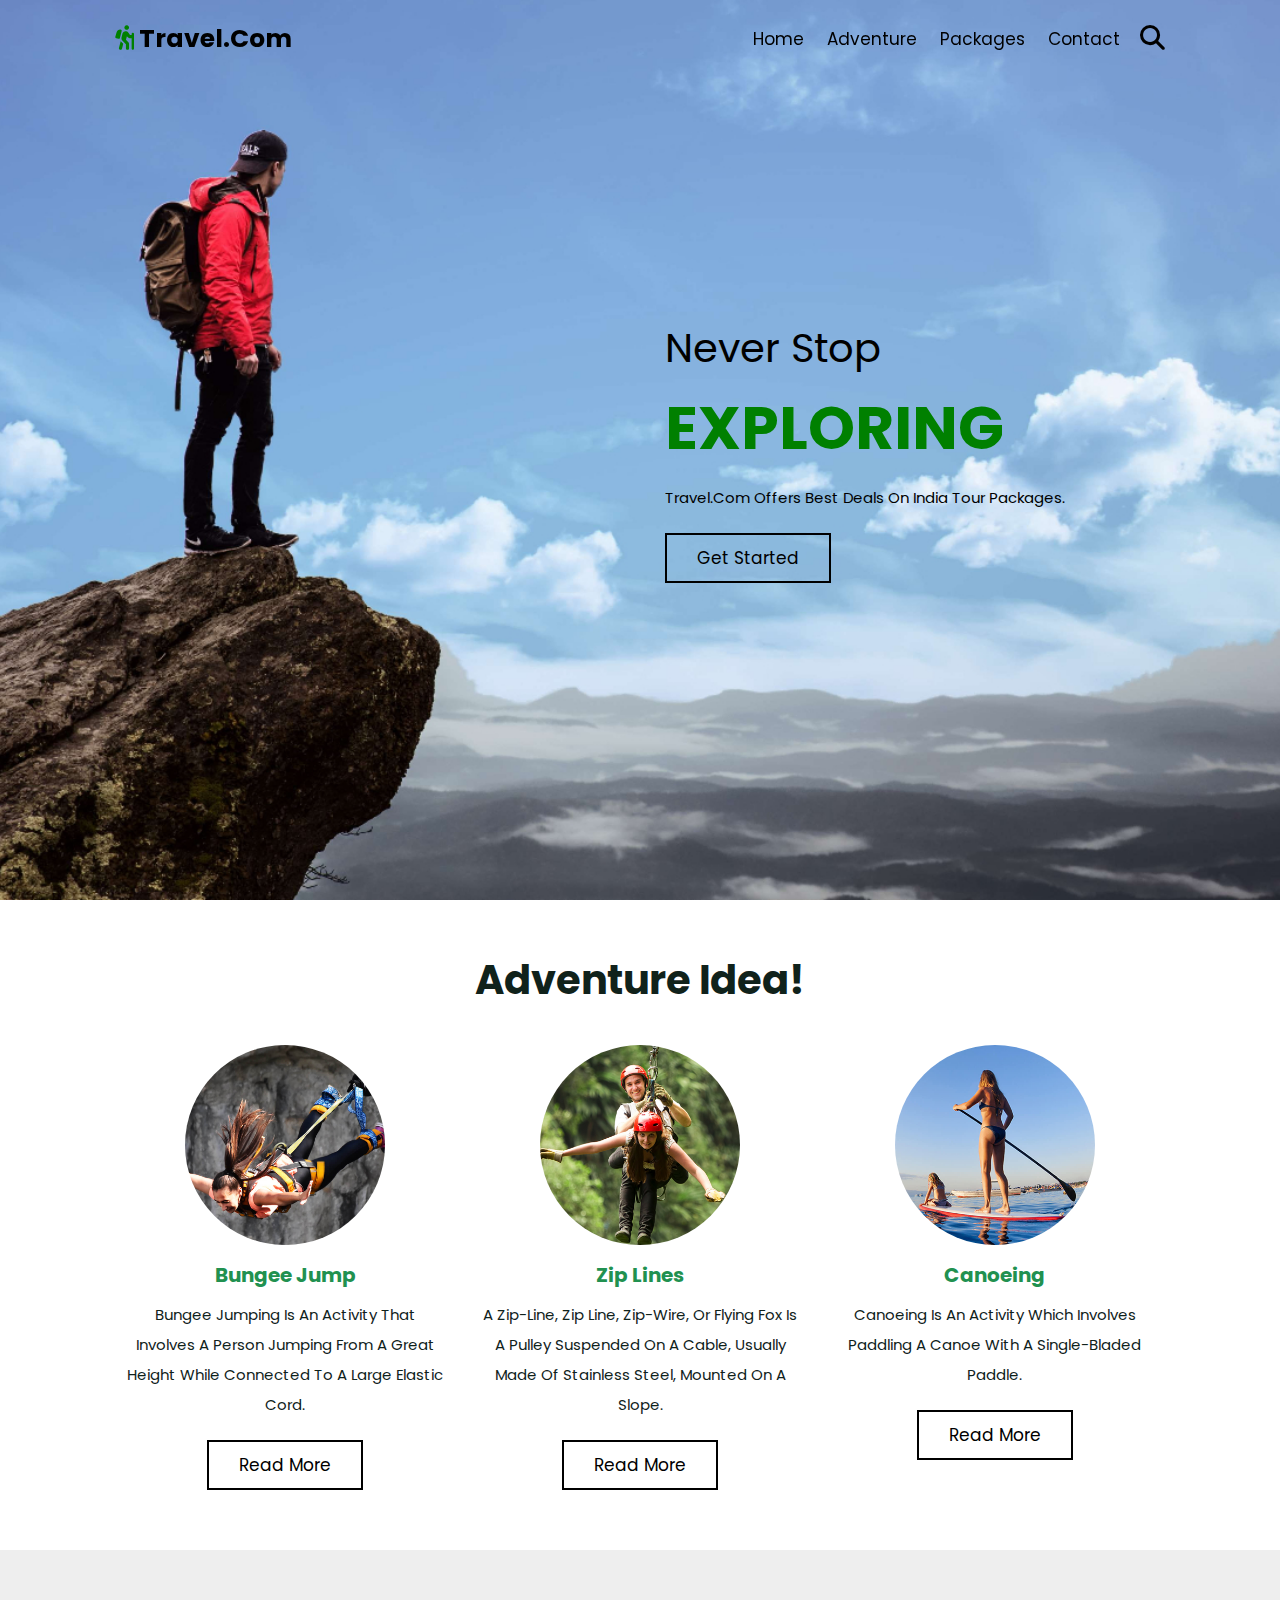
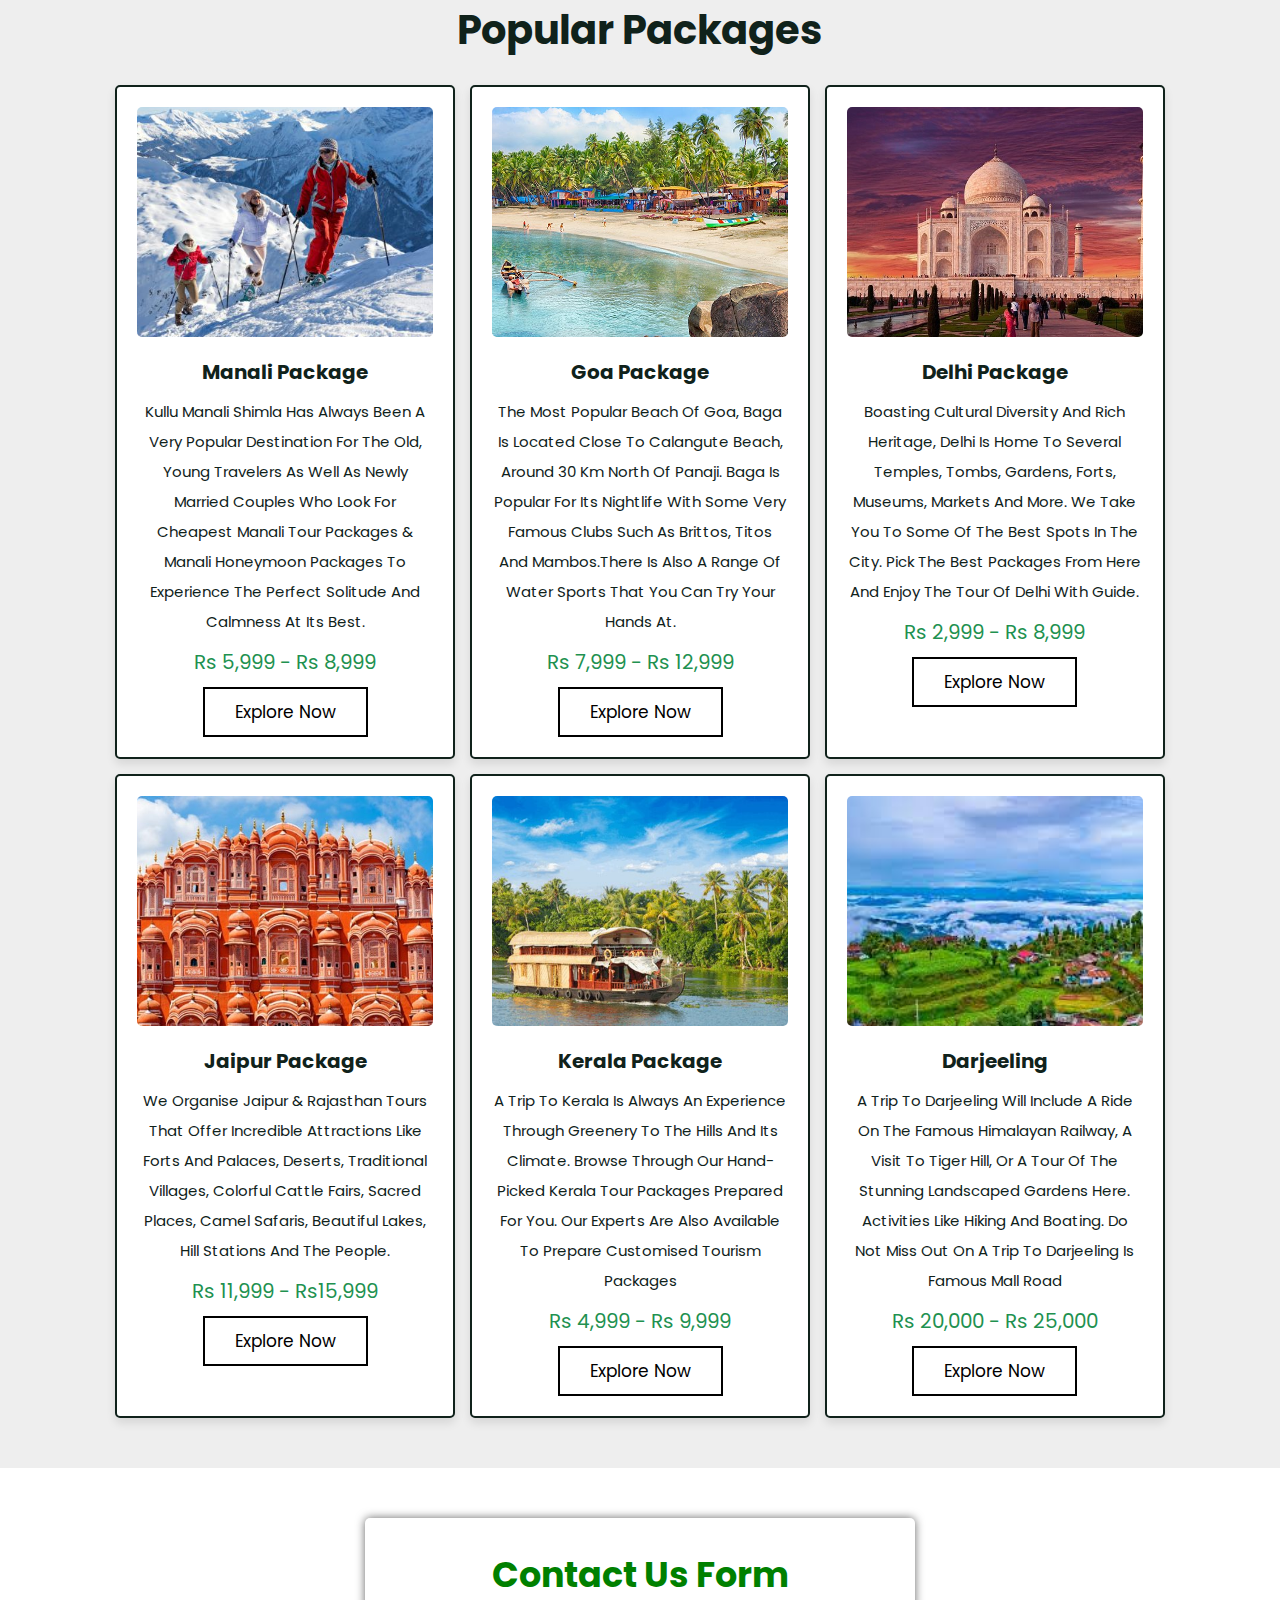
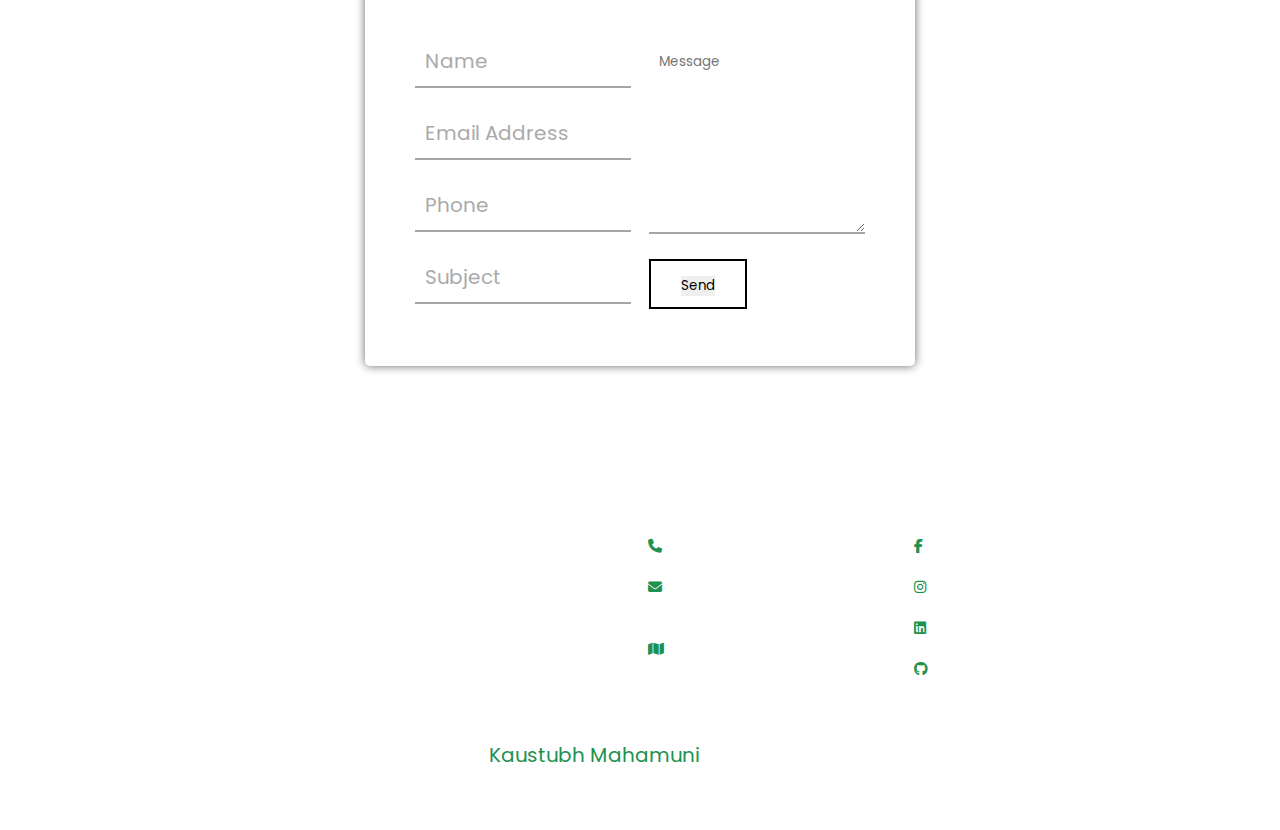
<file: TASK_1/index.html>
<!DOCTYPE html>
<html>
<head>
    <title>Tour & Travel</title>
    <link rel="stylesheet" href="https://cdnjs.cloudflare.com/ajax/libs/font-awesome/6.1.1/css/all.min.css">
    <link rel="stylesheet" href="css/style.css">
    
</head>
<body>
    <header class="header">
        <a href="#" class="logo"><i class="fas fa-hiking"></i> travel.com</a>
        <nav class="navbar">
            <div id="nav-close" class="fas fa-times"></div>
            <a href="#home">home</a>
            <a href="#category">Adventure</a>
            <a href="#packages">packages</a>
            <a href="#contact">contact</a>
        </nav>
        <div class="icons">
            <div id="menu-btn" class="fas fa-bars"></div> 
            <div id="search-btn" class="fas fa-search"></div>
          
        </div>
    </header>

    <div class="search-form">
        <div id="close-search" class="fas fa-times"></div>
        <form action="">
        <input type="search" name="" placeholder="search here..." id="search-box">
        <label for="search-box" class="fas fa-search"></label>
        </form>
    </div>

    <section class="home" id="home">
   
        <div class="wrapper">
           
                <div class="box" style="background: url(images/home1.jpg) no-repeat;">
                <div class="content">
                    <span>never stop</span>
                    <h3>exploring</h3>
                    <p>Travel.com offers best deals on India tour packages.</p>
                    <a href="#category" class="btn">get started</a>
                </div>
                </div>  
        </div>
    </section>

    <section class="category" id="category">

        <h1 class="heading">Adventure Idea!</h1>
    
        <div class="box-container">
    
            <div class="box">
                <img src="images/category-1.jpg" alt="">
                <h3>bungee jump</h3>
                <p>Bungee jumping is an activity that involves a person jumping from a great height while connected to a large elastic cord.</p>
                <a href="https://en.wikipedia.org/wiki/Bungee_jumping" class="btn">read more</a>
            </div>
    
            <div class="box">
                <img src="images/category-2.jpg" alt="">
                <h3>zip lines</h3>
                <p>A zip-line, zip line, zip-wire, or flying fox is a pulley suspended on a cable, usually made of stainless steel, mounted on a slope.</p>
                <a href="https://en.wikipedia.org/wiki/Zip_line" class="btn">read more</a>
            </div>
    
            <div class="box">
                <img src="images/category-3.jpg" alt="">
                <h3>Canoeing</h3>
                <p>Canoeing is an activity which involves paddling a canoe with a single-bladed paddle.</p>
                <a href="https://en.wikipedia.org/wiki/Canoeing" class="btn">read more</a>
            </div>
    
        </div>
    
    </section>
    <section class="packages" id="packages">

        <h1 class="heading">popular packages</h1>
    
        <div class="box-container">
    
            <div class="box">
                <div class="image">
                    <img src="images/img-1.jpg" alt="">
                </div>
                <div class="content">
                    <h3>Manali Package</h3>
                    <p>Kullu Manali Shimla has always been a very popular destination for the old, young travelers as well as newly married couples who look for cheapest Manali tour packages & Manali Honeymoon Packages to experience the perfect solitude and calmness at its best.</p>
                    <div class="price">Rs 5,999 - Rs 8,999</div>
                    <a href="#contact" class="btn">explore now</a>
                </div>
            </div>
    
            <div class="box">
                <div class="image">
                    <img src="images/img-2.jpg" alt="">
                </div>
                <div class="content">
                    <h3>Goa Package</h3>
                    <p>The most popular beach of Goa, Baga is located close to Calangute beach, around 30 Km North of Panaji. Baga is popular for its nightlife with some very famous clubs such as Brittos, Titos and Mambos.There is also a range of water sports that you can try your hands at.</p>
                    <div class="price">Rs 7,999 - Rs 12,999</div>
                    <a href="#contact" class="btn">explore now</a>
                </div>
            </div>
    
            <div class="box">
                <div class="image">
                    <img src="images/img-3.jpg" alt="">
                </div>
                <div class="content">
                    <h3>Delhi Package</h3>
                    <p>Boasting cultural diversity and rich heritage, Delhi is home to several temples, tombs, gardens, forts, museums, markets and more. We take you to some of the best spots in the city. Pick the best packages from here and enjoy the tour of Delhi with guide.</p>
                    <div class="price">Rs 2,999 - Rs 8,999</div>
                    <a href="#contact" class="btn">explore now</a>
                </div>
            </div>
    
            <div class="box">
                <div class="image">
                    <img src="images/img-4.jpg" alt="">
                </div>
                <div class="content">
                    <h3>Jaipur Package</h3>
                    <p>We organise Jaipur & Rajasthan tours that offer incredible attractions like Forts and Palaces, Deserts, Traditional Villages, colorful cattle fairs, sacred places, camel safaris, beautiful lakes, hill stations and the people. </p>
                    <div class="price">Rs 11,999 - Rs15,999</div>
                    <a href="#contact" class="btn">explore now</a>
                </div>
            </div>
    
            <div class="box">
                <div class="image">
                    <img src="images/img-5.jpg" alt="">
                </div>
                <div class="content">
                    <h3>Kerala Package</h3>
                    <p>A trip to Kerala is always an experience through greenery to the hills and its climate. Browse through our hand-picked Kerala tour packages prepared for you. Our experts are also available to prepare customised tourism packages</p>
                    <div class="price">Rs 4,999 - Rs 9,999</div>
                    <a href="#contact" class="btn">explore now</a>
                </div>
            </div>
    
            <div class="box">
                <div class="image">
                    <img src="images/img-6.jpg" alt="">
                </div>
                <div class="content">
                    <h3>Darjeeling</h3>
                    <p>A trip to Darjeeling will include a ride on the famous Himalayan Railway, a visit to Tiger Hill, or a tour of the stunning landscaped gardens here. Activities like hiking and boating. Do not miss out on a trip to Darjeeling Is famous Mall Road</p>
                    <div class="price">Rs 20,000 - Rs 25,000</div>
                    <a href="#contact" class="btn">explore now</a>
                </div>
            </div>
    
        </div>
    
    </section>
    <section class="contact" id="contact">
    
    <div class="wrapper1">
        <div class="title1">
          <h1>contact us form</h1>
        </div>
        <div class="contact-form">
            <form method = "post" action = "contact_us.php">
          <div class="input-fields">
            
            <input type="text" class="input" placeholder="Name" name="name">
            <input type="email" class="input" placeholder="Email Address" name="email" pattern=".+@gmail\.com">
            <input type="phone" class="input" placeholder="Phone" name="phone">
            <input type="text" class="input" placeholder="Subject" name="subject">
          </div>
          <div class="msg">
            <textarea placeholder="Message" name="message"></textarea>
            <div class="btn1"><button type="submit">send</div>
            </form>
          </div>
        </div>
        </div> 
    
    </section>
    <section class="footer">

        <div class="box-container">
    
            <div class="box">
                <h3>Quick links</h3>
                <a href="#home">home</a>    
                <a href="#packages">packages</a>
                <a href="#query">query</a>
            </div>
    
            <div class="box">
                <h3>extra links</h3>
                <a href="#contact">ask questions</a>
                <a href="#">terms of use</a>
                <a href="#">privacy policy</a>
            </div>
    
            <div class="box">
                <h3>contact info</h3>
                <a href="tel:+918007886007"> <i class="fas fa-phone"></i> +91 8007886007 </a>
                <a href="mailto: kaustubh.mahamuni0178@gmail.com"> <i class="fas fa-envelope"></i> kaustubh.mahamuni0178@gmail.com </a>
                <a href="#"> <i class="fas fa-map"></i> maharastra, india - 412105 </a>
            </div>
    
            <div class="box">
                <h3>follow us</h3>
                <a href="https://www.facebook.com/kaustubh.mahamuni.98"> <i class="fab fa-facebook-f"></i> facebook </a>
                <a href="https://www.instagram.com/kaustubh._.6019"> <i class="fab fa-instagram"></i> instagram </a>
                <a href="https://www.linkedin.com/in/kaustubh-mahamuni-6bb457241/"> <i class="fab fa-linkedin"></i> linkedin </a>
                <a href="https://github.com/Kaustubh1708"> <i class="fab fa-github"></i> github </a>
            </div>
        </div>
        <div class="credit">created by <span>Kaustubh Mahamuni</span> | all rights reserved!</div>
    </section>
    <!-- footer section ends -->
    <script src="js/script.js"></script>
</body>
</html>
</file>
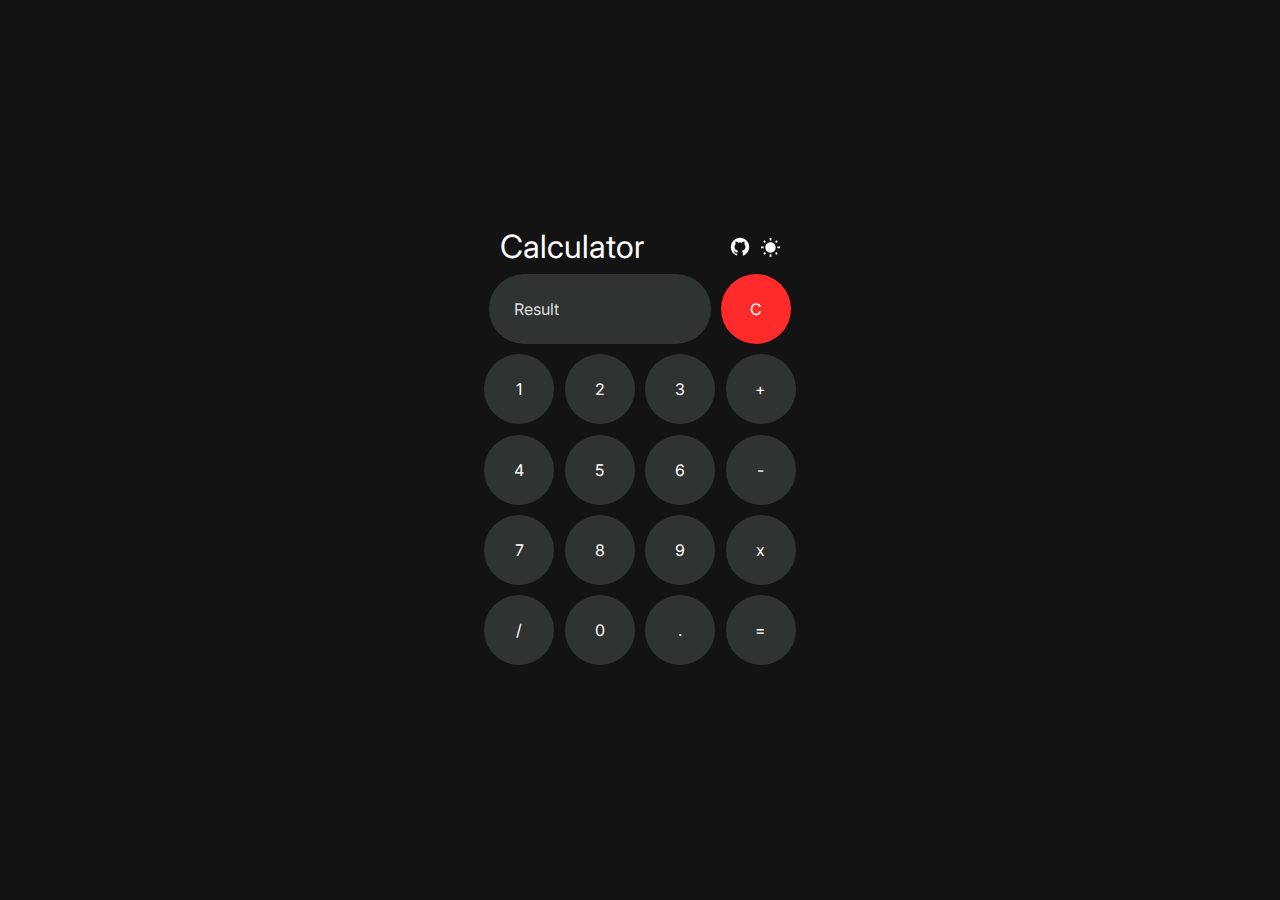
<file: TASK_2/index.html>
<!DOCTYPE html>
<html lang="en">

<head>
  <meta charset="utf-8" />
  <meta http-equiv="X-UA-Compatible" content="IE=edge" />
  <title>Calculator</title>
  <meta name="description" content="Simple Calculator With Dark Mode." />
  <meta name="viewport" content="width=device-width, initial-scale=1" />
  <link rel="icon" type="image/x-icon" href="assets/calculator.ico">
  <link rel="stylesheet" href="styles/dark.css" id="theme" />
  <link rel="preconnect" href="https://fonts.googleapis.com">
  <link rel="preconnect" href="https://fonts.gstatic.com" crossorigin>
  <link href="https://fonts.googleapis.com/css2?family=Inter:wght@300;400&display=swap" rel="stylesheet">
</head>

<body>
  <div class="wrapper">
    <div class="container">
      <div class="header-container">
        <!-- This heading also notifies about the theme change.-->
        <h1 id="toast">Calculator</h1>
        <div class="top-buttons">
          <a href="https://github.com/Kaustubh1708/TXON/tree/main/TASK_2">
            <img src="assets/GitHubLight.svg" alt="Sun Icon" height="22.5" width="22.5" id="github-icon">
          </a>
          <button type="button" onclick="changeTheme()" class="theme-button">
            <img src="assets/SunIcon.svg" alt="Theme Icon" height="19" width="19" id="theme-icon">
          </button>
        </div>
      </div>
      <div class="first-row">
        <input type="text" name="result" id="result" placeholder="Result" readonly />
        <input type="button" value="C" onclick="result.value=''" id="clear-button" />
      </div>
      <div class="second-row">
        <input type="button" value="1" onclick="liveScreen(1)" />
        <input type="button" value="2" onclick="liveScreen(2)" />
        <input type="button" value="3" onclick="liveScreen(3)" />
        <input type="button" value="+" onclick="liveScreen('+')" />
      </div>
      <div class="third-row">
        <input type="button" value="4" onclick=" liveScreen(4)" />
        <input type="button" value="5" onclick=" liveScreen(5)" />
        <input type="button" value="6" onclick=" liveScreen(6)" />
        <input type="button" value="-" onclick="liveScreen('-')" />
      </div>
      <div class="fourth-row">
        <input type="button" value="7" onclick="liveScreen(7)" />
        <input type="button" value="8" onclick="liveScreen(8)" />
        <input type="button" value="9" onclick=" liveScreen(9)" />
        <input type="button" value="x" onclick="liveScreen('*')" />
      </div>
      <div class="fifth-row">
        <input type="button" value="/" onclick="liveScreen('/')" />
        <input type="button" value="0" onclick="liveScreen(0)" />
        <input type="button" value="." onclick="liveScreen('.')" />
        <input type="button" value="=" onclick="calculate(result.value)" />
      </div>
    </div>
  </div>
  <script src="scripts/script.js">
  </script>
</body>

</html>
</file>
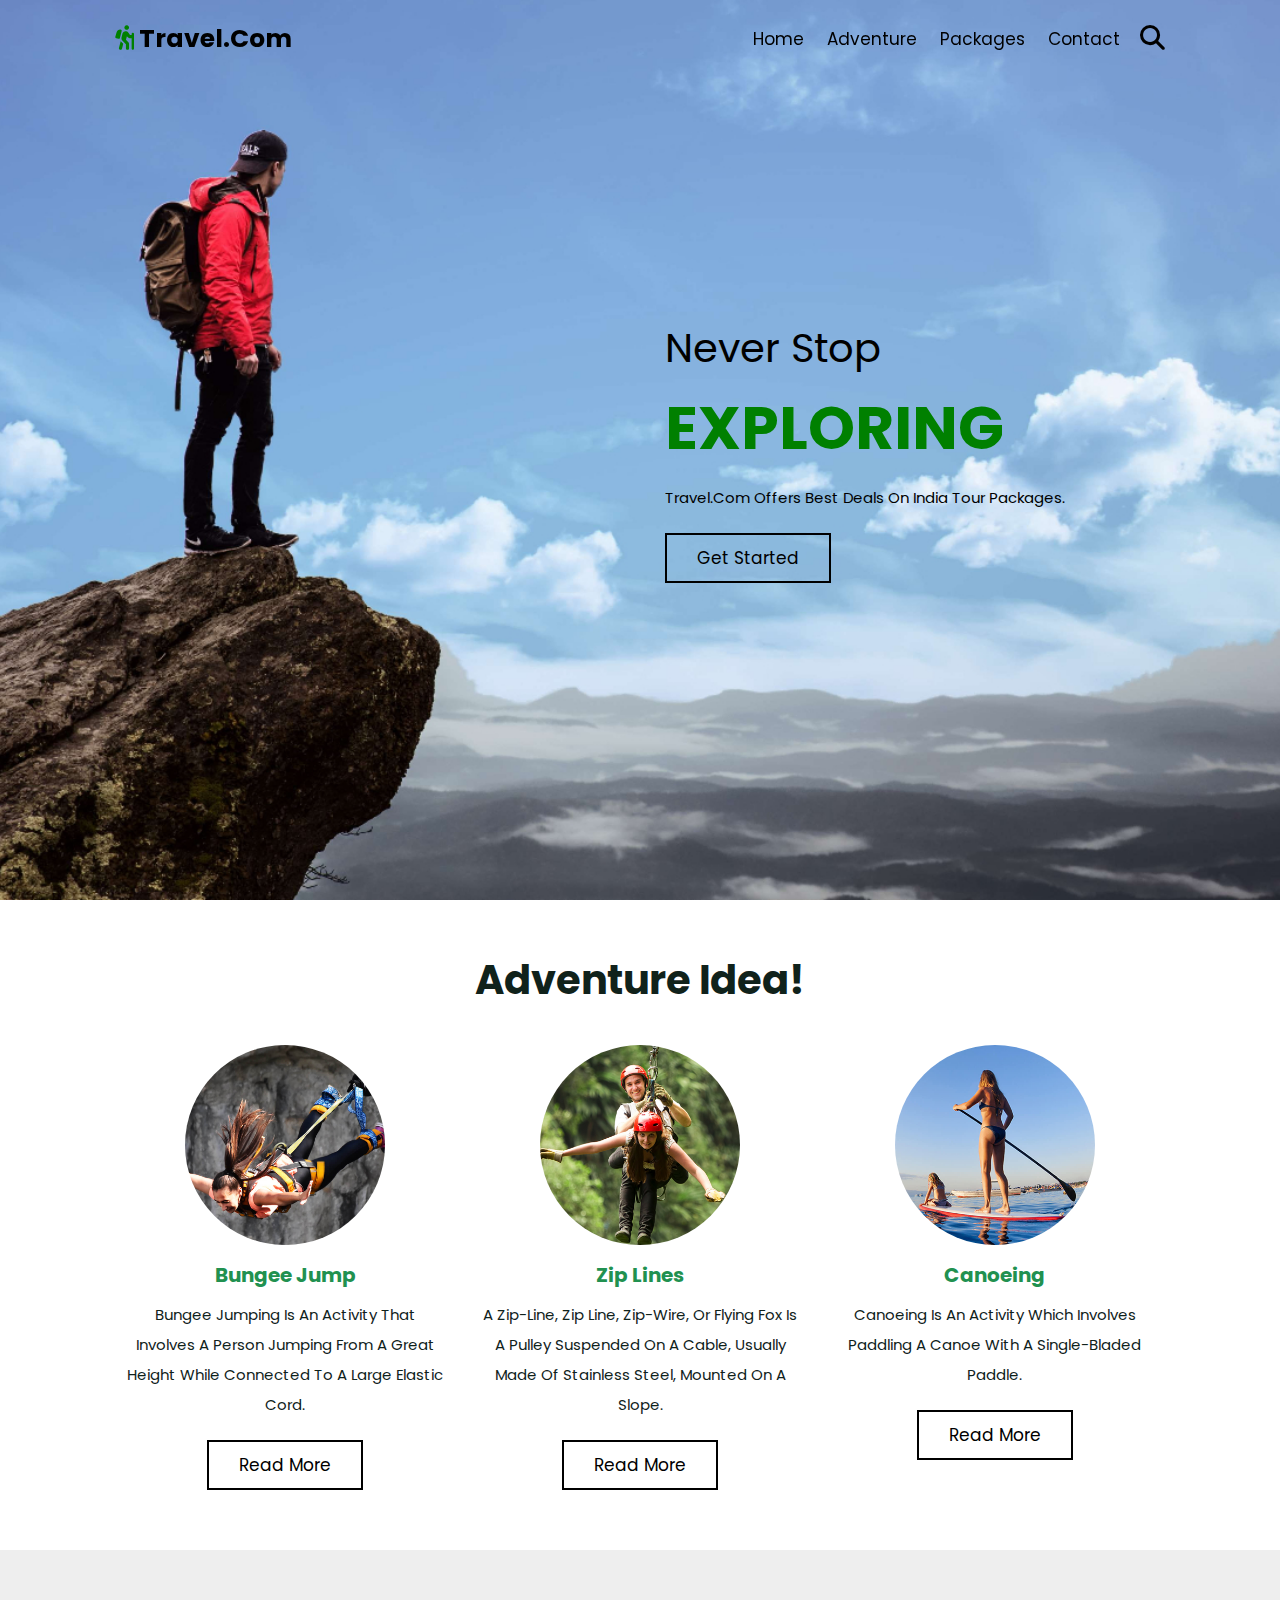
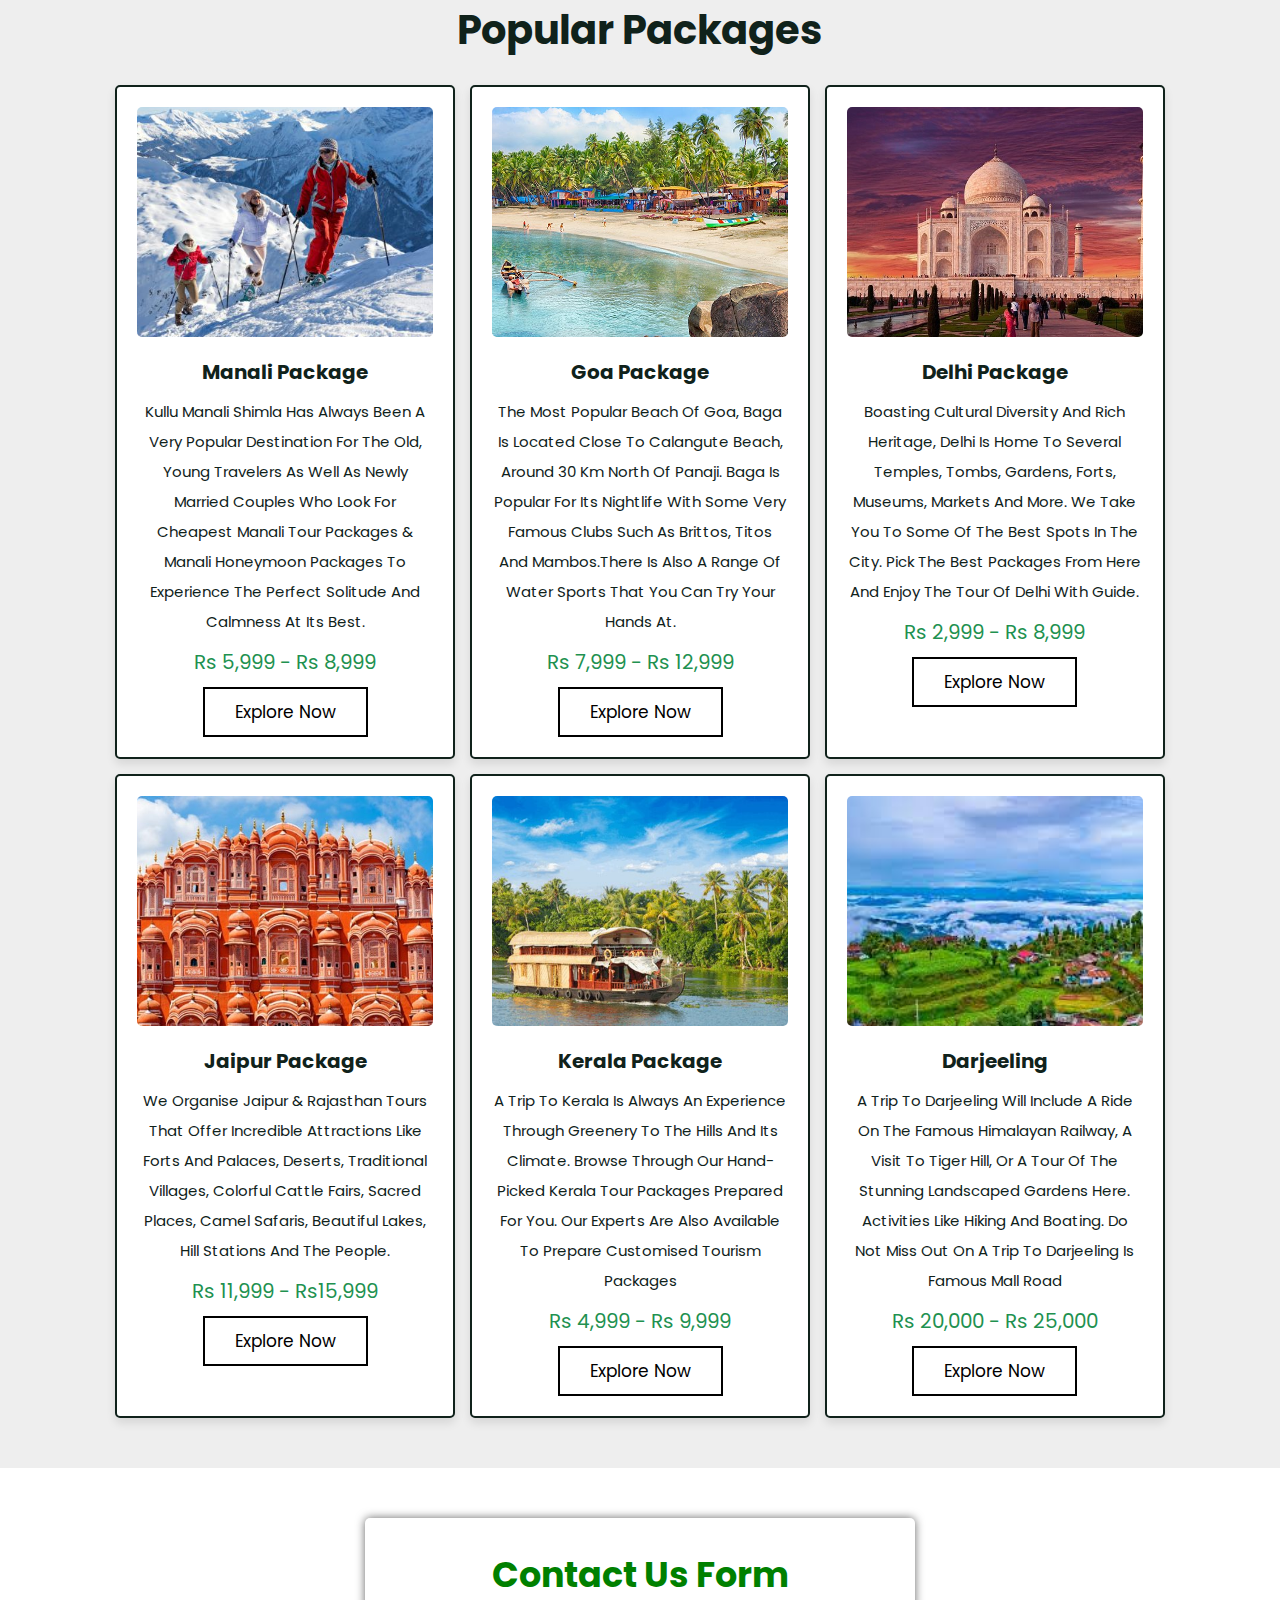
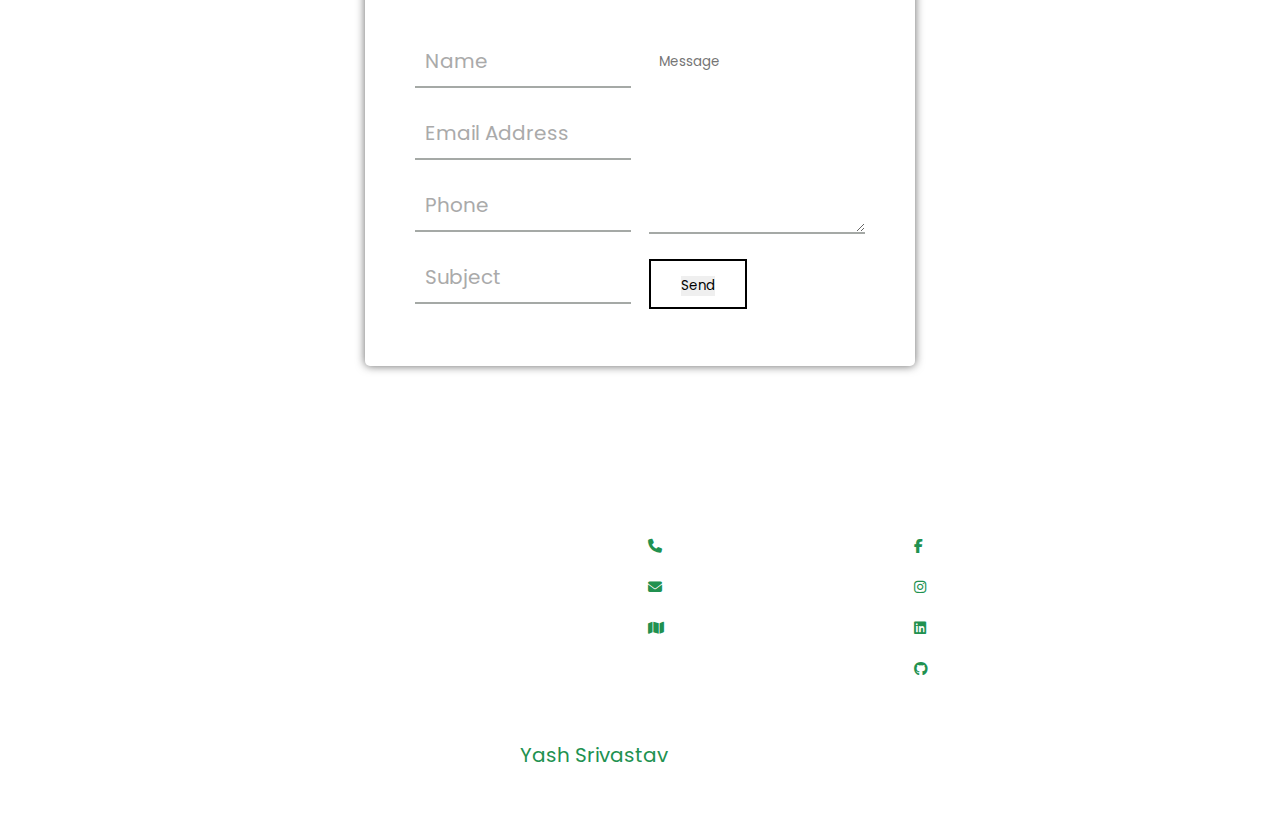
<file: TASK_1/Main.html>
<!DOCTYPE html>
<html>
<head>
    <title>Tour & Travel</title>
    <link rel="stylesheet" href="https://cdnjs.cloudflare.com/ajax/libs/font-awesome/6.1.1/css/all.min.css">
    <link rel="stylesheet" href="css/style.css">
    
</head>
<body>
    <header class="header">
        <a href="#" class="logo"><i class="fas fa-hiking"></i> travel.com</a>
        <nav class="navbar">
            <div id="nav-close" class="fas fa-times"></div>
            <a href="#home">home</a>
            <a href="#category">Adventure</a>
            <a href="#packages">packages</a>
            <a href="#contact">contact</a>
        </nav>
        <div class="icons">
            <div id="menu-btn" class="fas fa-bars"></div> 
            <div id="search-btn" class="fas fa-search"></div>
          
        </div>
    </header>

    <div class="search-form">
        <div id="close-search" class="fas fa-times"></div>
        <form action="">
        <input type="search" name="" placeholder="search here..." id="search-box">
        <label for="search-box" class="fas fa-search"></label>
        </form>
    </div>

    <section class="home" id="home">
   
        <div class="wrapper">
           
                <div class="box" style="background: url(images/home1.jpg) no-repeat;">
                <div class="content">
                    <span>never stop</span>
                    <h3>exploring</h3>
                    <p>Travel.com offers best deals on India tour packages.</p>
                    <a href="#category" class="btn">get started</a>
                </div>
                </div>  
        </div>
    </section>

    <section class="category" id="category">

        <h1 class="heading">Adventure Idea!</h1>
    
        <div class="box-container">
    
            <div class="box">
                <img src="images/category-1.jpg" alt="">
                <h3>bungee jump</h3>
                <p>Bungee jumping is an activity that involves a person jumping from a great height while connected to a large elastic cord.</p>
                <a href="https://en.wikipedia.org/wiki/Bungee_jumping" class="btn">read more</a>
            </div>
    
            <div class="box">
                <img src="images/category-2.jpg" alt="">
                <h3>zip lines</h3>
                <p>A zip-line, zip line, zip-wire, or flying fox is a pulley suspended on a cable, usually made of stainless steel, mounted on a slope.</p>
                <a href="https://en.wikipedia.org/wiki/Zip_line" class="btn">read more</a>
            </div>
    
            <div class="box">
                <img src="images/category-3.jpg" alt="">
                <h3>Canoeing</h3>
                <p>Canoeing is an activity which involves paddling a canoe with a single-bladed paddle.</p>
                <a href="https://en.wikipedia.org/wiki/Canoeing" class="btn">read more</a>
            </div>
    
        </div>
    
    </section>
    <section class="packages" id="packages">

        <h1 class="heading">popular packages</h1>
    
        <div class="box-container">
    
            <div class="box">
                <div class="image">
                    <img src="images/img-1.jpg" alt="">
                </div>
                <div class="content">
                    <h3>Manali Package</h3>
                    <p>Kullu Manali Shimla has always been a very popular destination for the old, young travelers as well as newly married couples who look for cheapest Manali tour packages & Manali Honeymoon Packages to experience the perfect solitude and calmness at its best.</p>
                    <div class="price">Rs 5,999 - Rs 8,999</div>
                    <a href="#contact" class="btn">explore now</a>
                </div>
            </div>
    
            <div class="box">
                <div class="image">
                    <img src="images/img-2.jpg" alt="">
                </div>
                <div class="content">
                    <h3>Goa Package</h3>
                    <p>The most popular beach of Goa, Baga is located close to Calangute beach, around 30 Km North of Panaji. Baga is popular for its nightlife with some very famous clubs such as Brittos, Titos and Mambos.There is also a range of water sports that you can try your hands at.</p>
                    <div class="price">Rs 7,999 - Rs 12,999</div>
                    <a href="#contact" class="btn">explore now</a>
                </div>
            </div>
    
            <div class="box">
                <div class="image">
                    <img src="images/img-3.jpg" alt="">
                </div>
                <div class="content">
                    <h3>Delhi Package</h3>
                    <p>Boasting cultural diversity and rich heritage, Delhi is home to several temples, tombs, gardens, forts, museums, markets and more. We take you to some of the best spots in the city. Pick the best packages from here and enjoy the tour of Delhi with guide.</p>
                    <div class="price">Rs 2,999 - Rs 8,999</div>
                    <a href="#contact" class="btn">explore now</a>
                </div>
            </div>
    
            <div class="box">
                <div class="image">
                    <img src="images/img-4.jpg" alt="">
                </div>
                <div class="content">
                    <h3>Jaipur Package</h3>
                    <p>We organise Jaipur & Rajasthan tours that offer incredible attractions like Forts and Palaces, Deserts, Traditional Villages, colorful cattle fairs, sacred places, camel safaris, beautiful lakes, hill stations and the people. </p>
                    <div class="price">Rs 11,999 - Rs15,999</div>
                    <a href="#contact" class="btn">explore now</a>
                </div>
            </div>
    
            <div class="box">
                <div class="image">
                    <img src="images/img-5.jpg" alt="">
                </div>
                <div class="content">
                    <h3>Kerala Package</h3>
                    <p>A trip to Kerala is always an experience through greenery to the hills and its climate. Browse through our hand-picked Kerala tour packages prepared for you. Our experts are also available to prepare customised tourism packages</p>
                    <div class="price">Rs 4,999 - Rs 9,999</div>
                    <a href="#contact" class="btn">explore now</a>
                </div>
            </div>
    
            <div class="box">
                <div class="image">
                    <img src="images/img-6.jpg" alt="">
                </div>
                <div class="content">
                    <h3>Darjeeling</h3>
                    <p>A trip to Darjeeling will include a ride on the famous Himalayan Railway, a visit to Tiger Hill, or a tour of the stunning landscaped gardens here. Activities like hiking and boating. Do not miss out on a trip to Darjeeling Is famous Mall Road</p>
                    <div class="price">Rs 20,000 - Rs 25,000</div>
                    <a href="#contact" class="btn">explore now</a>
                </div>
            </div>
    
        </div>
    
    </section>
    <section class="contact" id="contact">
    
    <div class="wrapper1">
        <div class="title1">
          <h1>contact us form</h1>
        </div>
        <div class="contact-form">
            <form method = "post" action = "contact_us.php">
          <div class="input-fields">
            
            <input type="text" class="input" placeholder="Name" name="name">
            <input type="email" class="input" placeholder="Email Address" name="email" pattern=".+@gmail\.com">
            <input type="phone" class="input" placeholder="Phone" name="phone">
            <input type="text" class="input" placeholder="Subject" name="subject">
          </div>
          <div class="msg">
            <textarea placeholder="Message" name="message"></textarea>
            <div class="btn1"><button type="submit">send</div>
            </form>
          </div>
        </div>
        </div> 
    
    </section>
    <section class="footer">

        <div class="box-container">
    
            <div class="box">
                <h3>Quick links</h3>
                <a href="#home">home</a>    
                <a href="#packages">packages</a>
                <a href="#query">query</a>
            </div>
    
            <div class="box">
                <h3>extra links</h3>
                <a href="#contact">ask questions</a>
                <a href="#">terms of use</a>
                <a href="#">privacy policy</a>
            </div>
    
            <div class="box">
                <h3>contact info</h3>
                <a href="tel:+918115585868"> <i class="fas fa-phone"></i> +91 8115585868 </a>
                <a href="mailto: yashsrivastav8115@gmail.com"> <i class="fas fa-envelope"></i> yashsrivastav8115@gmail.com </a>
                <a href="#"> <i class="fas fa-map"></i> Lucknow, india - 226010 </a>
            </div>
    
            <div class="box">
                <h3>follow us</h3>
                <a href="https://www.facebook.com/yash.srivastav0"> <i class="fab fa-facebook-f"></i> facebook </a>
                <a href="https://www.instagram.com/yash_srivastav_"> <i class="fab fa-instagram"></i> instagram </a>
                <a href="https://www.linkedin.com/in/yash-srivastav/"> <i class="fab fa-linkedin"></i> linkedin </a>
                <a href="https://github.com/Yash-srivastav16"> <i class="fab fa-github"></i> github </a>
            </div>
        </div>
        <div class="credit">created by <span>yash srivastav</span> | all rights reserved!</div>
    </section>
    <!-- footer section ends -->
    <script src="js/script.js"></script>
</body>
</html>
</file>
<file: TASK_1/css/style.css>
@import url('https://fonts.googleapis.com/css2?family=Poppins:ital,wght@0,100;0,300;0,400;0,500;0,600;1,100;1,300&display=swap');

*{
    font-family: 'Poppins', sans-serif;
    margin:0;
    padding:0;
    box-sizing: border-box;
    outline: none;
    border:none;
    text-decoration: none;
    text-transform: capitalize;
    transition: .2s linear;
}
html {
    font-size: 62.5%;
    overflow-x: hidden;
    scroll-behavior: smooth;
    scroll-padding-top: 5rem;
  }
  
section{
    padding:5rem 9%;
}
.btn{
    margin-top: 1rem;
    display: inline-block;
    border:0.2rem solid black;
    color:black;
    cursor:pointer;
    background:none;
    font-size:1.7rem;
    padding:1rem 3rem;

}
.btn:hover{
    background: black;
    color: white;
}
.heading {
    text-align: center;
    margin-bottom: 2.5rem;
    font-size: 4rem;
    color: #10221b;
  }
.header{
    position: fixed;
    top: 0;
    left: 0;
    right: 0;
    padding:2rem 9%;
    z-index: 1000;
    display: flex;
    align-items: center;
}
.header.active{
    background: #fff;
    box-shadow: 0 0.5rem 1rem rgba(0, 0, 0, 0.1);
}
.header .logo{
    margin-right: auto;
    font-size: 2.5rem;
    color:black;
    font-weight: bolder;
}
.wrapper1{
  margin-left: auto;
  margin-right: auto;
  top: 50%;
  left: 50%;
  width: 100%;
  max-width: 550px;
  padding: 30px;
  border-radius: 5px;
  box-shadow: 0 0 10px rgba(0,0,0,0.6);
}

.wrapper1 .title1 h1{
  color: green;
  text-align: center;
  margin-bottom: 25px;
  font-size: 3.5rem;
  
}

.contact-form{
  display: flex;
}

.input-fields{
  display: flex;
  flex-direction: column;
  margin-right: 4%;
 
}

.input-fields,
.msg{
  width: 60%;
}

.input-fields .input,
.msg textarea{
  margin: 10px 0;
  background: transparent;
  border: 0px;
  border-bottom: 2px solid #5f66618f;
  padding: 10px;
  color: black;
  width: 100%;
}

.msg textarea{
  height: 192px;
}
.msg .btn1{
  margin-top: 1rem;
  display: inline-block;
  border:0.2rem solid black;
  color:black;
  cursor:pointer;
  background:none;
  font-size:1.7rem;
  padding:1rem 3rem;

}

i{
        color:green;
}

.header .navbar a{
    margin-left: 2rem;
    font-size: 1.7rem;
    color: black;
    
}
.header .navbar a:hover{
    color: green;
}
.header .navbar #nav-close{
    font-size: 5rem;
    cursor: pointer;
    color: black;
    display: none;
}
.header .icons a, .header .icons div{
    font-size: 2.5rem;
    margin-left: 2rem;
    cursor:pointer;
    color:black;
}

.header.icons a:hover, .header.icons div:hover{
    color: green;
}
.header #menu-btn{
    display: none;
}

.search-form{
    position: fixed;
    top:0;
    left:0;
    height: 100%;
    width:100%;
    background:rgba(0,0,0,0.8);
    display:flex;
    align-items: center;
    justify-content: center;
    z-index:10000;
    transform: translateY(-110%);
    }

.search-form.active{
    transform: translateY(0%);
}

#close-search{
    position: absolute;
    top:1.5rem;
    right:2.5rem;
    cursor:pointer;
    color:white;
    font-size:5rem;

}
#close-search:hover{
    color:green;

}
form{
    width:70rem;
    margin: 0 2rem;
    padding-bottom: 2rem;
    border-bottom: .2rem solid white;
    display:flex;
    align-items: center;
}
form input{
    width:100%;
    font-size: 2rem;
    color:white;
    text-transform: none;
    background: none;
    padding-right: 2rem;
}

form input::placeholder{
    color:#aaa;

}

form label{
    font-size: 3rem;
    cursor:pointer;
    color:white;
    
}
form label:hover{
    color:green;
}
.home{
    padding:0;

}
.home .box{
    min-height:100vh;
    display:flex;
    align-items: center;
    background-size: cover !important;
    background-position: center !important;
    justify-content: flex-end;
    padding: 2rem 9%;

}

.home .content{
    width:50rem;

}
.home .content span{
    font-size: 4rem;
    color:black;
}
.home .content h3{
    font-size: 6rem;
    color:green;
    padding-top: .5rem;
    text-transform: uppercase;
}
.home .content p{
    line-height: 2;
    color:black;
    font-size: 1.5rem;
    padding:1rem 0;
}
.category .box-container{
    display: -ms-grid;
    display: grid;
    -ms-grid-columns: (minmax(29rem, 1fr))[auto-fit];
    grid-template-columns: repeat(auto-fit, minmax(29rem, 1fr));
    gap: 1.5rem;
}

.category .box-container .box {
    text-align: center;
    padding: 1rem;
  }
  .category .box-container .box img {
    height: 20rem;
    width: 20rem;
    border-radius: 50%;
    margin-bottom: 1rem;
  }
  .category .box-container .box h3 {
    font-size: 2rem;
    color: #219150;
  }
  
  .category .box-container .box p {
    font-size: 1.5rem;
    color: #10221b;
    padding: 1rem 0;
    line-height: 2;
  }
  .packages {
    background: #eee;
  }
  
  .packages .box-container {
    display: -ms-grid;
    display: grid;
    -ms-grid-columns: (minmax(32rem, 1fr))[auto-fit];
        grid-template-columns: repeat(auto-fit, minmax(32rem, 1fr));
    gap: 1.5rem;
  }
  
  .packages .box-container .box {
    text-align: center;
    background: #fff;
    border: 0.2rem solid #10221b;
    -webkit-box-shadow: 0 0.5rem 1rem rgba(0, 0, 0, 0.1);
            box-shadow: 0 0.5rem 1rem rgba(0, 0, 0, 0.1);
    border-radius: .5rem;
  }
  
  .packages .box-container .box:hover {
    background: #10221b;
  }
  
  .packages .box-container .box:hover .content > * {
    color: #fff;
  }
  
  .packages .box-container .box:hover .btn {
    border-color: #fff;
  }
  
  .packages .box-container .box:hover .btn:hover {
    background: #fff;
    color: #10221b;
  }
  
  .packages .box-container .box .image {
    height: 25rem;
    overflow: hidden;
    padding: 2rem;
    padding-bottom: 0;
    border-radius: .5rem;
  }
  
  .packages .box-container .box .image img {
    height: 100%;
    width: 100%;
    -o-object-fit: cover;
       object-fit: cover;
    border-radius: .5rem;
  }
  
  .packages .box-container .box .content {
    padding: 2rem;
  }
  
  .packages .box-container .box .content h3 {
    font-size: 2rem;
    color: #10221b;
  }
  
  .packages .box-container .box .content p {
    font-size: 1.5rem;
    color: #10221b;
    padding: 1rem 0;
    line-height: 2;
  }
  
  .packages .box-container .box .content .price {
    font-size: 2rem;
    color: #219150;
  }

  .footer {
    background: -webkit-gradient(linear, left top, left bottom, from(rgba(0, 0, 0, 0.5)), to(rgba(0, 0, 0, 0.5))), url(../images/footer-bg.jpg) no-repeat;
    background: linear-gradient(rgba(0, 0, 0, 0.5), rgba(0, 0, 0, 0.5)), url(../images/footer.jpg) no-repeat;
    background-size: cover;
    background-position: center;
    background-attachment: fixed;
  }
  
  .footer .box-container {
    display: -ms-grid;
    display: grid;
    -ms-grid-columns: (minmax(25rem, 1fr))[auto-fit];
        grid-template-columns: repeat(auto-fit, minmax(25rem, 1fr));
    gap: 1.5rem;
  }
  
  .footer .box-container .box h3 {
    font-size: 2rem;
    padding: 1.5rem 0;
    color: #fff;
  }
  
  .footer .box-container .box a {
    display: block;
    font-size: 1.4rem;
    color: #fff;
    padding: 1rem 0;
  }
  
  .footer .box-container .box a i {
    color: #219150;
    padding-right: .5rem;
  }
  
  .footer .box-container .box a:hover {
    color: #219150;
  }
  
  .footer .box-container .box a:hover i {
    padding-right: 2rem;
  }
  
  .footer .credit {
    text-align: center;
    margin-top: 2.5rem;
    padding: 1rem;
    padding-top: 2.5rem;
    font-size: 2rem;
    color: #fff;
  }
  
  .footer .credit span {
    color: #219150;
  }
  


@media (max-width:1200px){
    .header{
        padding: 2rem;
    }
    section{
        padding:3rem 2rem;
    }
}

@media (max-width:991px){
    html{
        font-size: 55%;
    }
    .home .box{
        padding: 2rem;
        justify-content: center;
        background-position: right !important;
    }
    .home .box .conent{
        text-align: center;

    }
    .home .box .conent span{
        font-size: 3rem;
    }
    .home .box .conent h3{
        font-size: 4rem;
    }
}
@media (max-width:768px){
    .header #menu-btn{
        display: inline-block;
    }
    .header .navbar{
        position: fixed;
        top:0; left:-110%;
        background: white;
        z-index:10000;
        width: 35rem;
        height: 100%;
       
        display:flex;
        flex-flow: column;
        align-items: center;
        justify-content: center;
        
    }
    .header .navbar.active{
        left:0;
        box-shadow: 0 0 0 100vw rgba(0,0,0,0.8);
    }
    .header .navbar a{
        margin:1rem 0;
        font-size: 3rem;
    }
    .header .navbar #nav-close{
        display: block;
        position: absolute;
        top:1rem; right:2rem;
    }
    .contact-form{
      flex-direction: column;
    }
    .msg textarea{
      height: 80px;
    }
    .input-fields,
    .msg{
      width: 100%;
    }
  }
   

@media (max-width:450px){
    html{
        font-size: 50%;
    }
    .heading {
        font-size: 3rem;
      }
}
</file>
<file: TASK_2/styles/dark.css>
/* CSS Reset & Global Styles */
* {
  box-sizing: border-box;
  padding: 0;
  margin: 0;
  font-family: Inter, -apple-system, BlinkMacSystemFont, 'Segoe UI', 'Open Sans';
  -webkit-appearance: none;
}

::placeholder {
  color: rgb(221, 221, 221);
}

.wrapper {
  height: 100vh;
  width: 100%;
  display: flex;
  justify-content: center;
  flex-direction: column;
  align-items: center;
  background-color: rgb(20, 19, 19);
  transition: 0.8s all;
}

h1 {
  margin-bottom: 1.5%;
  color: #fff;
  font-weight: normal;
}

.container {
  width: 350px;
  display: flex;
  justify-content: center;
  flex-direction: column;
  align-items: center;
}

.header-container {
  display: flex;
  justify-content: space-between;
  align-items: center;
  width: 80%;
}

.top-buttons {
  display: flex;
  align-items: center;

}

input {
  padding: 25px;
  color: rgb(255, 255, 255);
  font-size: 1em;
  cursor: pointer;
  width: 70px;
  background-color: rgb(47, 51, 50);
  border: none;
  outline: none;
  border-radius: 100px;
  margin: 0.2em;
}

.first-row,
.second-row,
.third-row,
.fourth-row,
.fifth-row {
  margin-bottom: 4px;
}

input[type="text"] {
  background-color: rgb(47, 51, 50);
  width: 222.5px;
}

input[type="button"]:hover {
  background-color: rgb(101, 101, 101);
  color: #fff;
}

#clear-button {
  color: #fff;
  background-color: rgb(255, 42, 42);
}

a {
  text-decoration: none;
  color: #fff;
}

#github-icon {
  margin-right: 10px;
}

.theme-button {
  all: unset;
  cursor: pointer;
}
</file>
